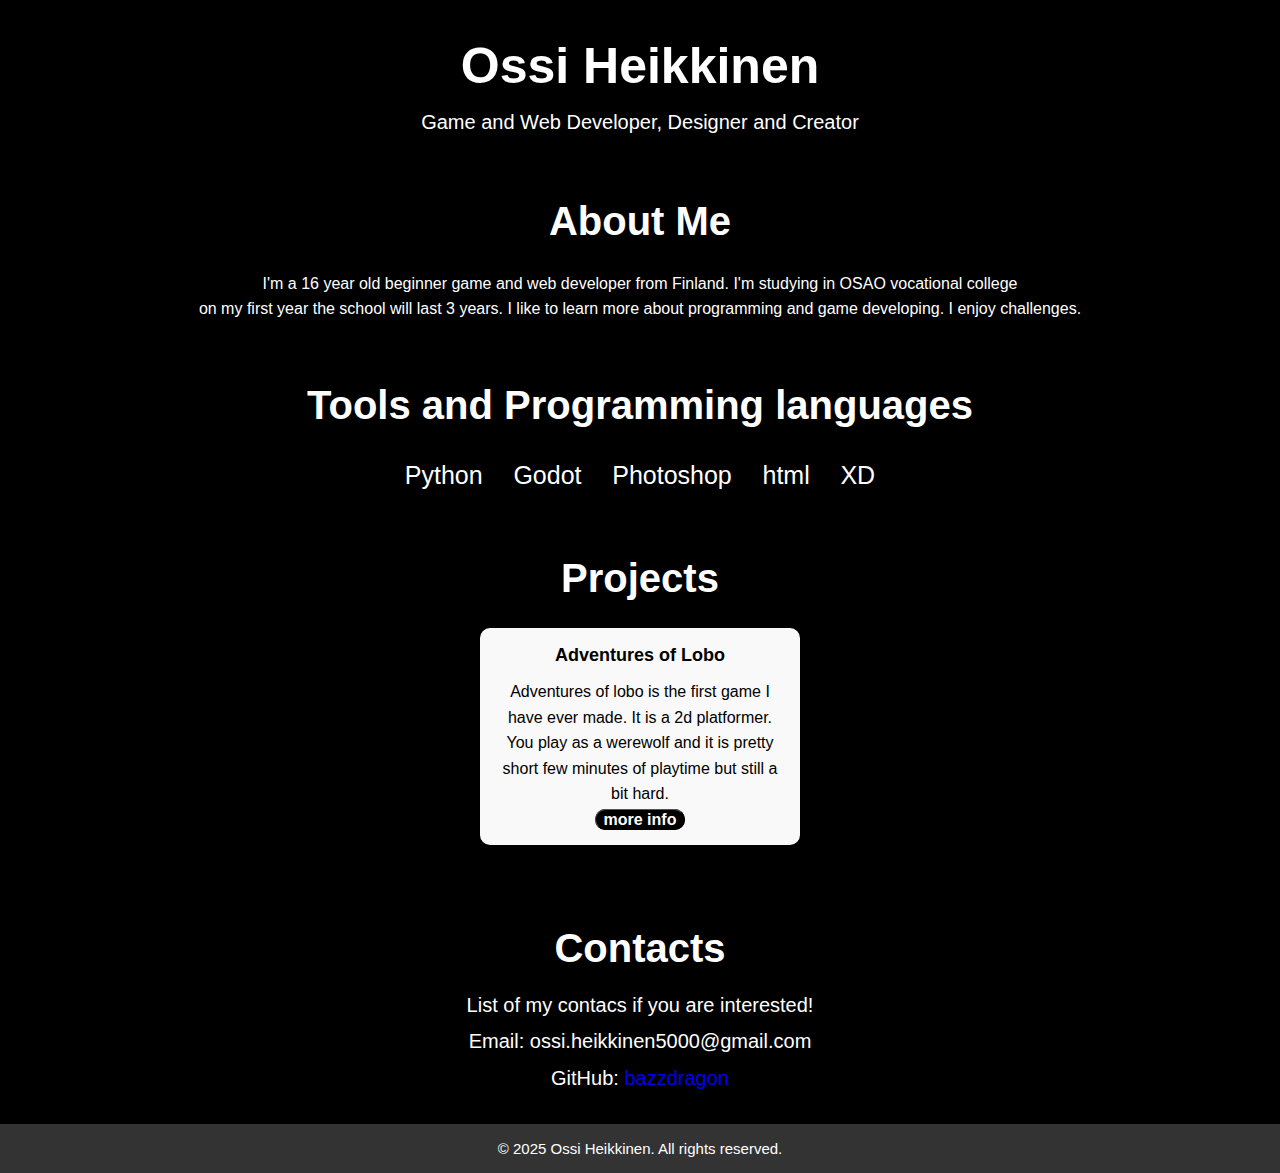
<file: index.html>
<!DOCTYPE html>
<html lang="en">
<head>
    <meta charset="UTF-8">
    <meta name="viewport" content="width=device-width, initial-scale=1.0">
    <meta http-equiv="X-UA-Compatible" content="ie=edge">
    <title>Portfolio</title>
    <link rel="stylesheet" href="index_styles.css">
</head>
<body>

    <header>
        <div class="container">
            <h1>Ossi Heikkinen</h1>
            <p>Game and Web Developer, Designer and Creator</p>
        </div>
    </header>


    <section id="about">
        <div class="container">
            <h2>About Me</h2>
            <p>I'm a 16 year old beginner game and web developer from Finland. I'm studying in OSAO vocational college</p>
            <p>on my first year the school will last 3 years. I like to learn more about programming and game developing. I enjoy challenges.</p>
        </div>
    </section>


    <section id="skills">
        <div class="container">
            <h2>Tools and Programming languages</h2>
            <ul>
                <li>Python</li>
                <li>Godot</li>
                <li>Photoshop</li>
                <li>html</li>
                <li>XD</li>
                
            </ul>
        </div>
    </section>


    <section id="projects">
        <div class="container">
            <h2>Projects</h2>
            <div class="project-list">
                <div class="project">
                    <h3>Adventures of Lobo</h3>
                    <p>Adventures of lobo is the first game I have ever made. It is a 2d platformer. You play as a werewolf and it is pretty short few minutes of playtime but still a bit hard.</p>
                    <a href="lobo.html" class="button" title="info about Adventures of Lobo">more info</a>
                </div>
        </div>
    </section>


    <section id="contact">
        <div class="container">
            <h2>Contacts</h2>
            <ul>
                <li>List of my contacs if you are interested!</li>
                <li>Email: ossi.heikkinen5000@gmail.com</li>
                <li>GitHub: <a href="https://github.com/bazzdragon" target="_blank" title="My GitHub">bazzdragon</a></li>
            </ul>
        </div>
    </section>


    <footer>
        <div class="container">
            <p>&copy; 2025 Ossi Heikkinen. All rights reserved.</p>
        </div>
    </footer>
</body>
</html>
</file>
<file: index_styles.css>
/* Reset some default styles */
* {
    margin: 0;
    padding: 0;
    box-sizing: border-box;
}

body {
    font-family: Verdana, sans-serif;
    line-height: 1.6;
    background-color: #000000;
    color: #333;
}

/* Header */
header {
    background-color: #000000;
    color: white;
    text-align: center;
    padding: 2vw 0;
}

header h1 {
    font-size: 50px;
}

header p {
    font-size: 20px;
}

/* Container */
.container {
    width: 80vw;
    margin: 0 auto;
}

/* About Section */
#about {
    padding: 2vw 0;
    background-color: #000000;
    text-align: center;
    color: white;
}

#about h2 {
    font-size: 40px;
    margin-bottom: 2vh;
}

/* Skills Section */
#skills {
    padding: 2vw 0;
    background-color: #000000;
    color: white;
}

#skills h2 {
    font-size: 40px;
    margin-bottom: 2vh;
    text-align: center;
}

#skills ul {
    display: flex;
    justify-content: center;
    list-style: none;
}

#skills ul li {
    margin: 0 1.2vw;
    font-size: 25px;
}

/* Projects Section */
#projects {
    padding: 2vw 0;
    background-color: #000000;
    color: white;
}

#projects h2 {
    font-size: 40px;
    margin-bottom: 2vh;
    text-align: center;
    color: white;
}

.project-list {
    display: flex;
    justify-content: center;
    flex-wrap: wrap;
    color: black;
}

.project {
    background-color: #f9f9f9;
    border-radius: 10px;
    padding: 1vw;
    width: 25vw;
    box-shadow: 0 0.2vh 0.4vw rgba(0, 0, 0, 0.1);
    margin-bottom: 1.5vw;
    text-align: center;
}

.project h3 {
    font-size: 18px;
    font-weight: bold;
    margin-bottom: 1vh;
}

.project a {
    color: #1e44aa;
    text-decoration: none;
    font-weight: bold;
}

/* Contact Section */
#contact {
    padding: 2vw 0;
    background-color: #000000;
    text-align: center;
}

#contact h2 {
    font-size: 40px;
    margin-bottom: 1vh;
    color: white;
}

#contact ul {
    list-style: none;
    color: white;
}

#contact ul li {
    margin: 0.5vh 0;
    font-size: 20px;
}

#contact a {
    color: #0000EE;
    text-decoration: none;
}

#contact a:hover{
    text-decoration: underline;
}

#contact a:active{
    color: #551A88;
}

#contact a:visited{
    color: #551A88;
}

/* Footer */
footer {
    background-color: #333;
    color: white;
    text-align: center;
    padding: 1vw;
}

footer p {
    font-size: 15px;
}

#back {
    text-align: center;
    color: white;
    font-size: 20px;
}



a.button {
    transition-duration: 0.4s;
    padding: 0.1vh 0.6vw;
    border: 0.1vw outset buttonborder;
    border-radius: 20px;
    color: white;
    background-color: black;
    text-decoration: none;
}

a.button:hover {
    color: black;
    background: rgb(197, 197, 197);
}
</file>
